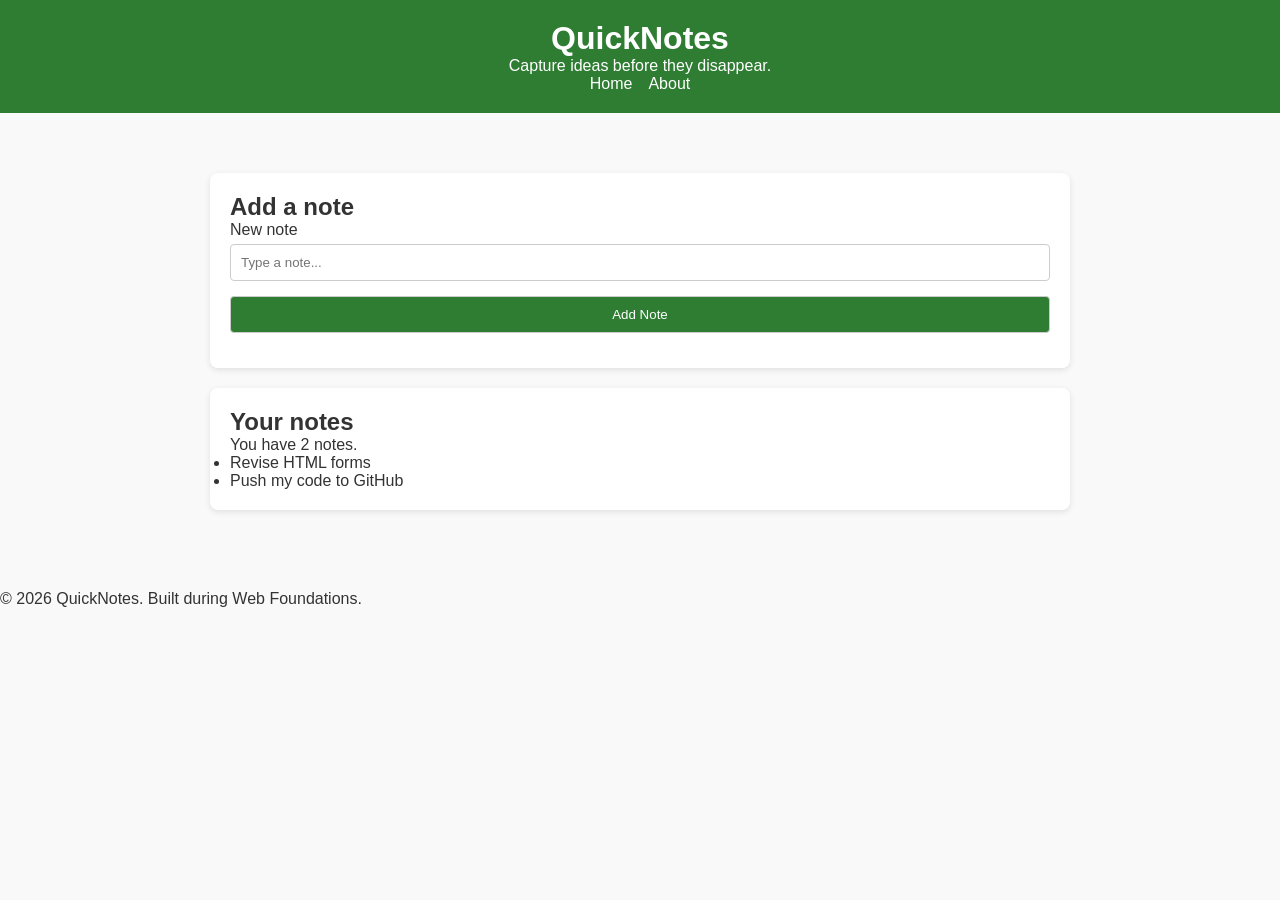
<file: day2/index.html>
<!DOCTYPE html>
<html lang="en">
<head>
  <meta charset="UTF-8">
  <meta name="viewport" content="width=device-width, initial-scale=1.0">
  <title>QuickNotes</title>
  <link rel="stylesheet" href="style.css">
</head>
<body>
  <header>
    <h1>QuickNotes</h1>
    <p>Capture ideas before they disappear.</p>
    <nav>
      <ul>
        <li><a href="index.html">Home</a></li>
        <li><a href="about.html">About</a></li>
      </ul>
    </nav>
  </header>

  <main>
    <section>
      <h2>Add a note</h2>
      <form id="note-form">
        <label for="note-input">New note</label>
        <input type="text" id="note-input" placeholder="Type a note..." required>
        <button type="submit">Add Note</button>
      </form>
    </section>

    <section>
      <h2>Your notes</h2>
      <p id="note-count">You have 2 notes.</p>
      <ul id="notes-list">
        <li>Revise HTML forms</li>
        <li>Push my code to GitHub</li>
      </ul>
    </section>
  </main>

  <footer>
    <p>&copy; 2026 QuickNotes. Built during Web Foundations.</p>
  </footer>
</body>
</html>
</file>
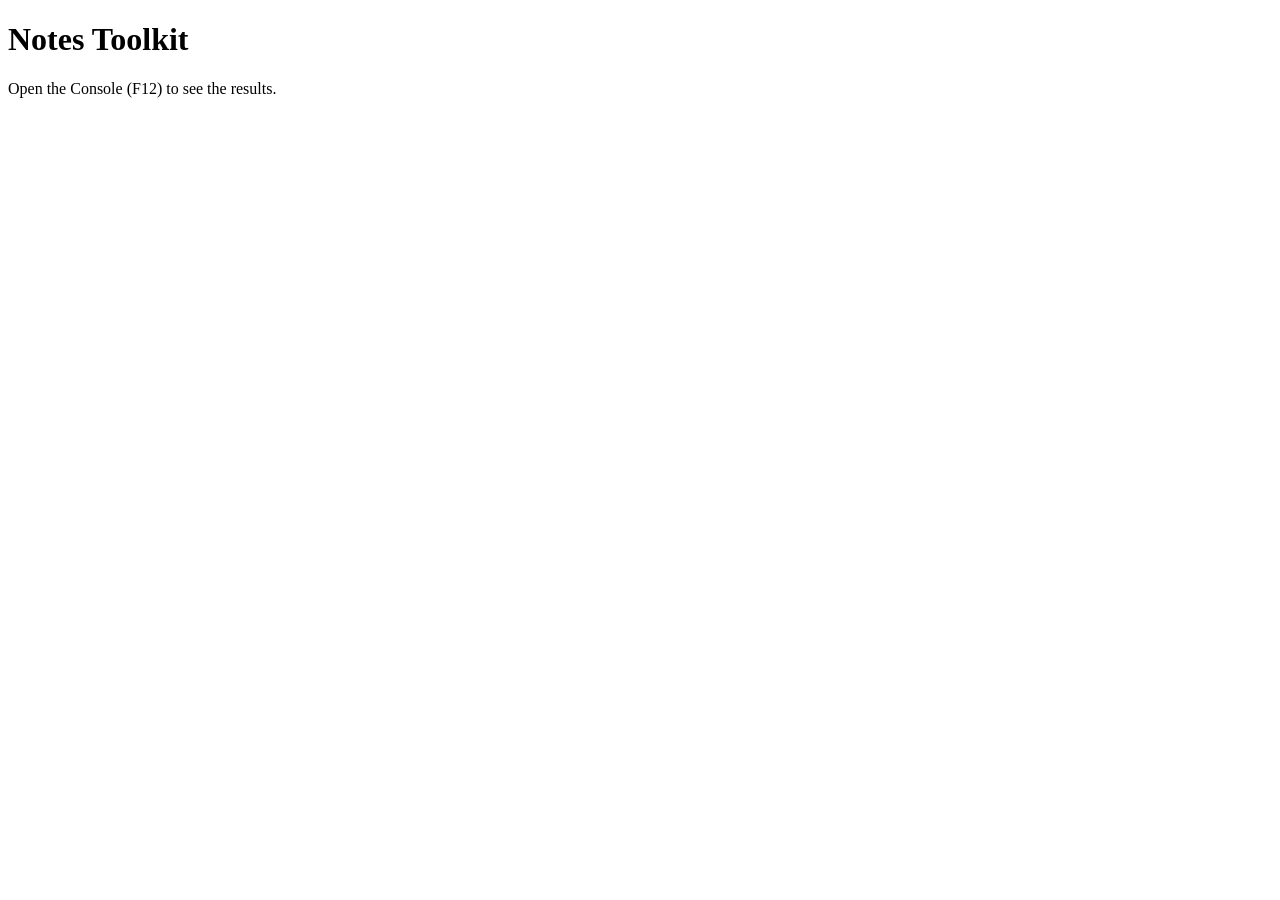
<file: day3/index.html>
<!DOCTYPE html>
<html lang="en">
  <head>
    <meta charset="UTF-8" />
    <title>Notes Toolkit</title>
    <script src="script.js" defer></script>
  </head>
  <body>
    <h1>Notes Toolkit</h1>
    <p>Open the Console (F12) to see the results.</p>
  </body>
</html>
</file>
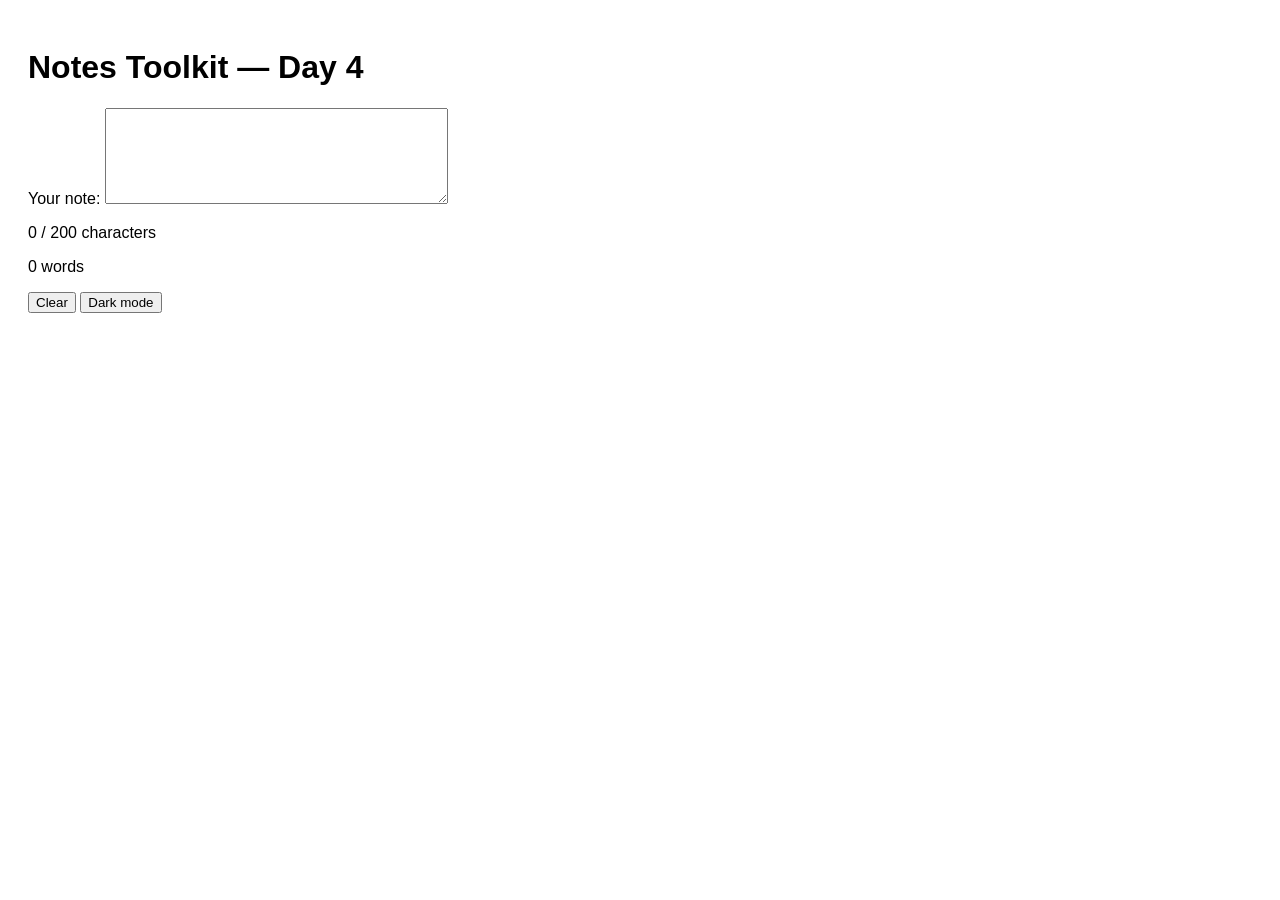
<file: day4/index.html>
<!DOCTYPE html>
<html lang="en">
<head>
  <meta charset="UTF-8">
  <title>QuickNotes Day 4</title>
  <link rel="stylesheet" href="style.css">
  <script src="script.js" defer></script>
</head>
<body>
  <h1>Notes Toolkit — Day 4</h1>

  <label for="note-text">Your note:</label>
  <textarea id="note-text" rows="6" cols="40"></textarea>

  <p id="char-count">0 / 200 characters</p>
  <p id="word-count">0 words</p>

  <button id="clear-btn">Clear</button>
  <button id="theme-toggle">Dark mode</button>
</body>
</html>
</file>
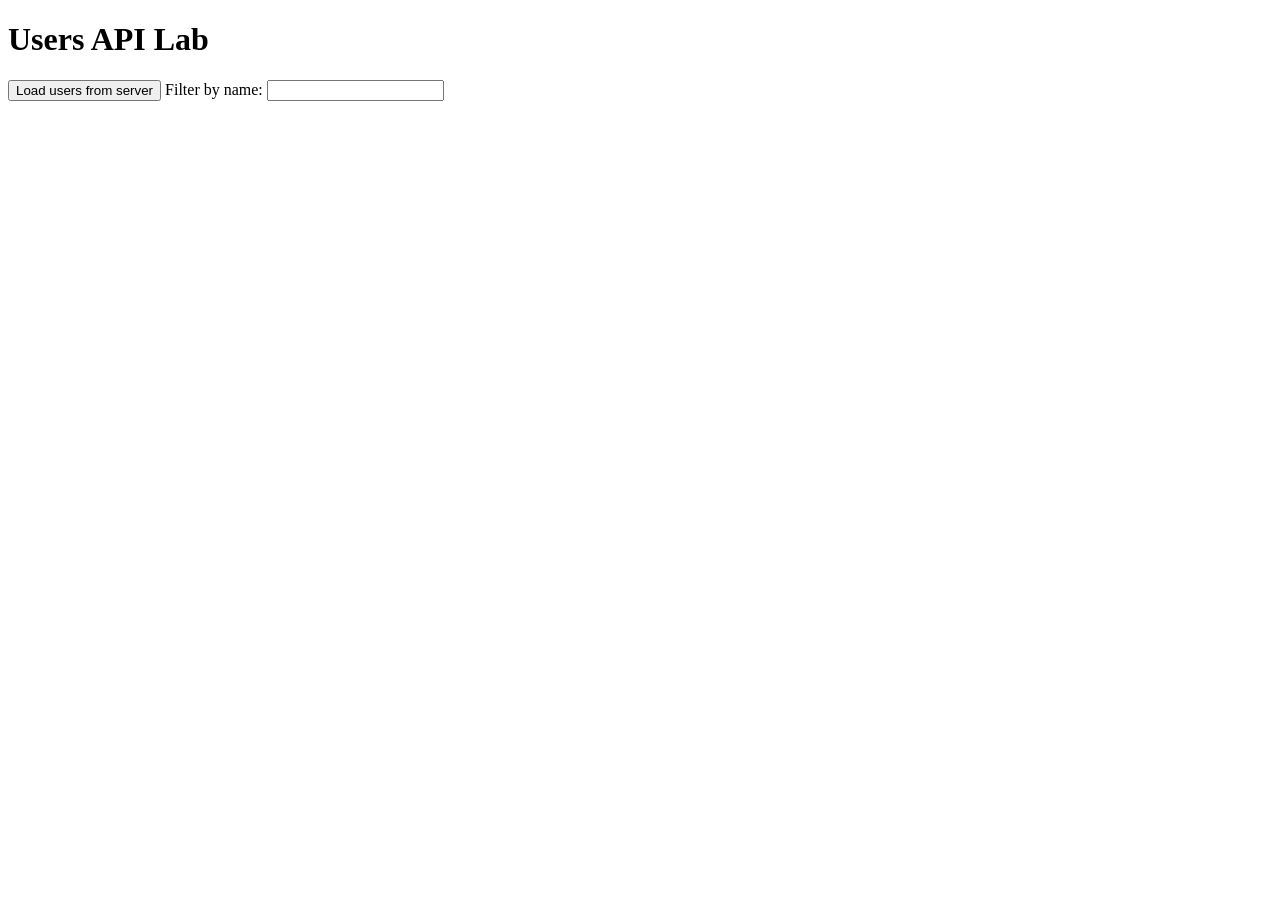
<file: day5/index.html>
<!DOCTYPE html>
<html lang="en">
<head>
  <meta charset="UTF-8">
  <meta name="viewport" content="width=device-width, initial-scale=1.0">
  <title>Day 5 Users</title>
  <script src="users.js" defer></script>
</head>
<body>
  <h1>Users API Lab</h1>
  <button id="load-users">Load users from server</button>
  <label for="filter-input">Filter by name:</label>
  <input id="filter-input" type="text" />
  <p id="status"></p>
  <ul id="users-list"></ul>
</body>
</html>
</file>
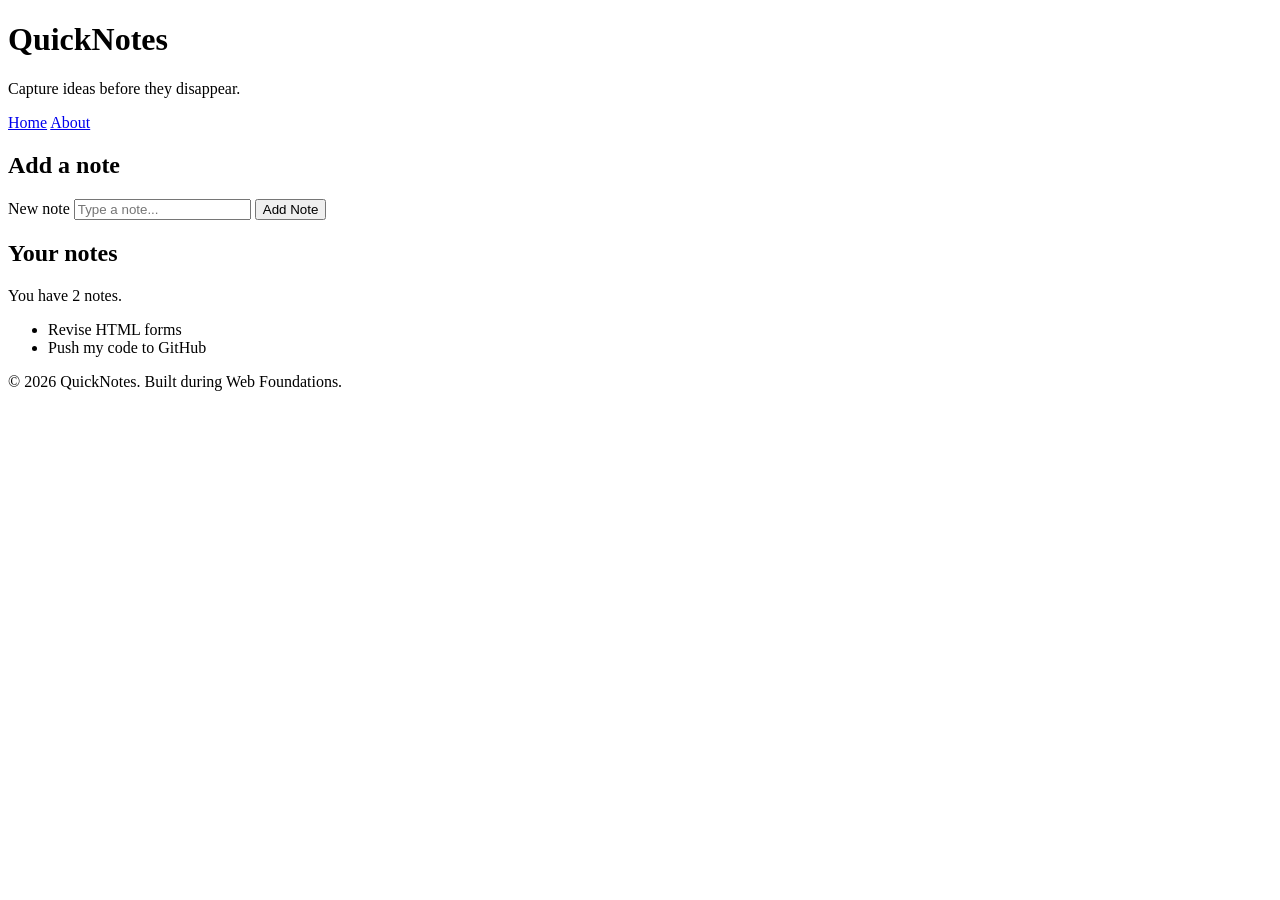
<file: practice-quicknotes-day1/index.html>
<!DOCTYPE html>
<html lang="en">
<head>
  <meta charset="UTF-8">
  <meta name="viewport" content="width=device-width, initial-scale=1.0">
  <title>QuickNotes</title>
</head>
<body>
  <header>
    <h1>QuickNotes</h1>
    <p>Capture ideas before they disappear.</p>
    <nav>
      <a href="index.html">Home</a>
      <a href="about.html">About</a>
    </nav>
  </header>

  <main>
    <section>
      <h2>Add a note</h2>
      <form id="note-form">
        <label for="note-input">New note</label>
        <input type="text" id="note-input" placeholder="Type a note...">
        <button type="submit">Add Note</button>
      </form>
    </section>

    <section>
      <h2>Your notes</h2>
      <p id="note-count">You have 2 notes.</p>
      <ul id="notes-list">
        <li>Revise HTML forms</li>
        <li>Push my code to GitHub</li>
      </ul>
    </section>
  </main>

  <footer>
    <p>&copy; 2026 QuickNotes. Built during Web Foundations.</p>
  </footer>
</body>
</html>
</file>
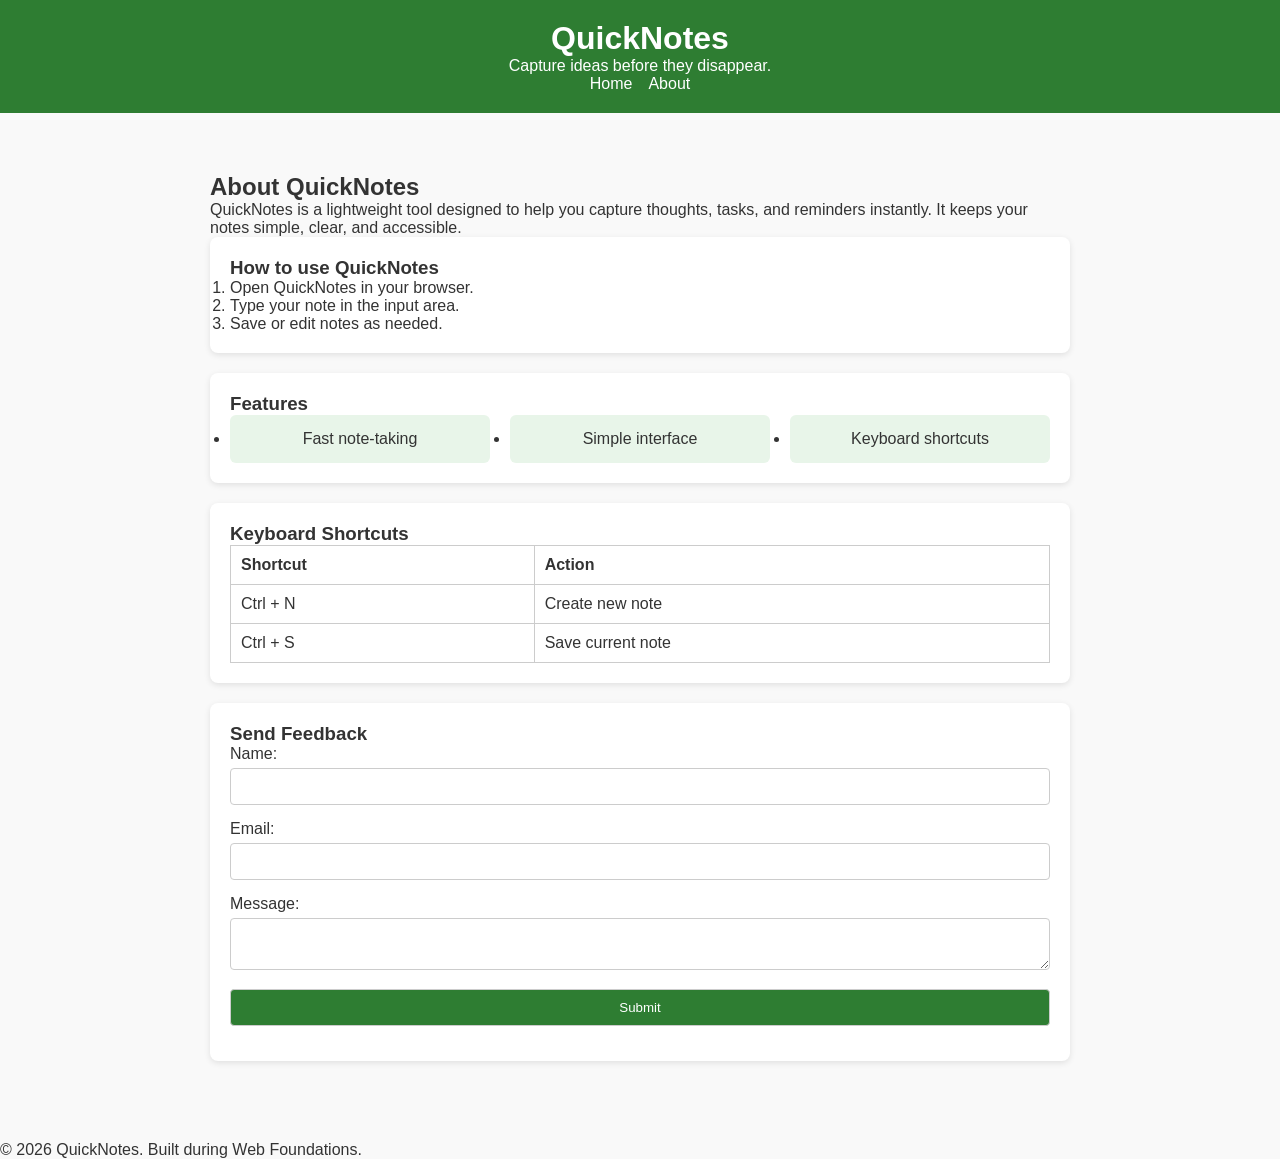
<file: day2/about.html>
<!DOCTYPE html>
<html lang="en">
<head>
  <meta charset="UTF-8">
  <meta name="viewport" content="width=device-width, initial-scale=1.0">
  <title>About QuickNotes</title>
  <link rel="stylesheet" href="style.css">
</head>
<body>
  <header>
    <h1>QuickNotes</h1>
    <p>Capture ideas before they disappear.</p>
    <nav>
      <ul>
        <li><a href="index.html">Home</a></li>
        <li><a href="about.html">About</a></li>
      </ul>
    </nav>
  </header>

  <main>
    <h2>About QuickNotes</h2>
    <p>QuickNotes is a lightweight tool designed to help you capture thoughts, tasks, and reminders instantly. It keeps your notes simple, clear, and accessible.</p>

    <section>
      <h3>How to use QuickNotes</h3>
      <ol>
        <li>Open QuickNotes in your browser.</li>
        <li>Type your note in the input area.</li>
        <li>Save or edit notes as needed.</li>
      </ol>
    </section>

    <section>
      <h3>Features</h3>
      <ul class="features">
        <li>Fast note‑taking</li>
        <li>Simple interface</li>
        <li>Keyboard shortcuts</li>
      </ul>
    </section>

    <section>
      <h3>Keyboard Shortcuts</h3>
      <table>
        <thead>
          <tr>
            <th>Shortcut</th>
            <th>Action</th>
          </tr>
        </thead>
        <tbody>
          <tr>
            <td>Ctrl + N</td>
            <td>Create new note</td>
          </tr>
          <tr>
            <td>Ctrl + S</td>
            <td>Save current note</td>
          </tr>
        </tbody>
      </table>
    </section>

    <section>
      <h3>Send Feedback</h3>
      <form action="#" method="post">
        <label for="name">Name:</label>
        <input type="text" id="name" name="name" required>

        <label for="email">Email:</label>
        <input type="email" id="email" name="email" required>

        <label for="message">Message:</label>
        <textarea id="message" name="message" required></textarea>

        <button type="submit">Submit</button>
      </form>
    </section>
  </main>

  <footer>
    <p>&copy; 2026 QuickNotes. Built during Web Foundations.</p>
  </footer>
</body>
</html>
</file>
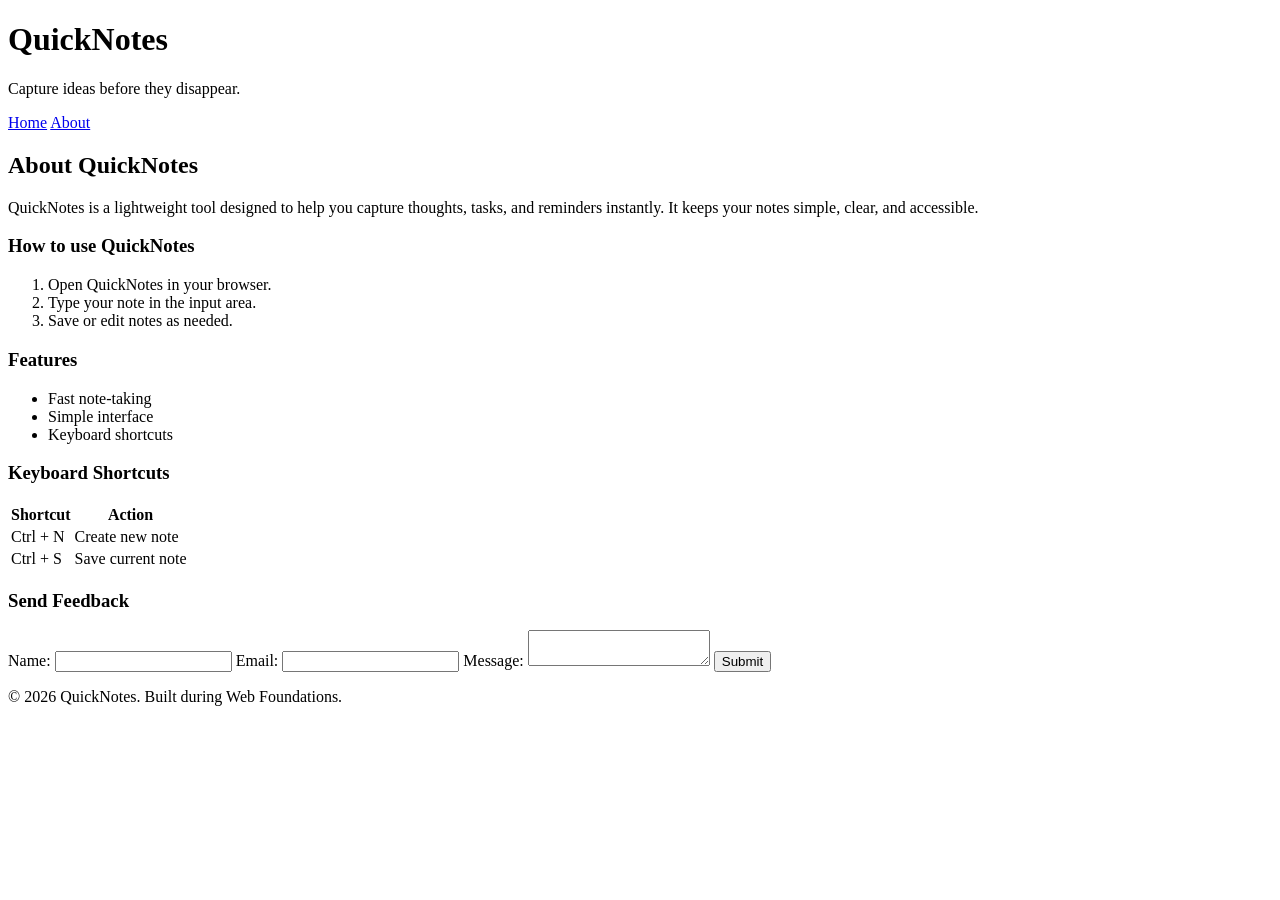
<file: practice-quicknotes-day1/about.html>
<!DOCTYPE html>
<html lang="en">
<head>
  <meta charset="UTF-8">
  <meta name="viewport" content="width=device-width, initial-scale=1.0">
  <title>About QuickNotes</title>
</head>
<body>
  <header>
    <h1>QuickNotes</h1>
    <p>Capture ideas before they disappear.</p>
    <nav>
      <a href="index.html">Home</a>
      <a href="about.html">About</a>
    </nav>
  </header>

  <main>
    <h2>About QuickNotes</h2>
    <p>QuickNotes is a lightweight tool designed to help you capture thoughts, tasks, and reminders instantly. It keeps your notes simple, clear, and accessible.</p>

    <section>
      <h3>How to use QuickNotes</h3>
      <ol>
        <li>Open QuickNotes in your browser.</li>
        <li>Type your note in the input area.</li>
        <li>Save or edit notes as needed.</li>
      </ol>
    </section>

    <section>
      <h3>Features</h3>
      <ul>
        <li>Fast note‑taking</li>
        <li>Simple interface</li>
        <li>Keyboard shortcuts</li>
      </ul>
    </section>

    <section>
      <h3>Keyboard Shortcuts</h3>
      <table>
        <thead>
          <tr>
            <th>Shortcut</th>
            <th>Action</th>
          </tr>
        </thead>
        <tbody>
          <tr>
            <td>Ctrl + N</td>
            <td>Create new note</td>
          </tr>
          <tr>
            <td>Ctrl + S</td>
            <td>Save current note</td>
          </tr>
        </tbody>
      </table>
    </section>

    <section>
      <h3>Send Feedback</h3>
      <form action="#" method="post">
        <label for="name">Name:</label>
        <input type="text" id="name" name="name" required>

        <label for="email">Email:</label>
        <input type="email" id="email" name="email" required>

        <label for="message">Message:</label>
        <textarea id="message" name="message" required></textarea>

        <button type="submit">Submit</button>
      </form>
    </section>
  </main>

  <footer>
    <p>&copy; 2026 QuickNotes. Built during Web Foundations.</p>
  </footer>
</body>
</html>
</file>
<file: day2/style.css>
/* Reset */
* {
  box-sizing: border-box;
  margin: 0;
  padding: 0;
}

body {
  font-family: 'Segoe UI', Arial, sans-serif;
  background: #f9f9f9;
  color: #333;
}

/* Header + Nav */
header {
  background: #2e7d32;
  color: white;
  padding: 20px;
  text-align: center;
}

nav ul {
  display: flex;
  justify-content: center;
  gap: 16px;
  list-style: none;
}

nav a {
  color: white;
  text-decoration: none;
  transition: color 0.3s ease;
}

nav a:hover {
  color: #c8e6c9;
}

/* Main layout */
main {
  max-width: 900px;
  margin: 40px auto;
  padding: 20px;
}

section {
  background: white;
  border-radius: 8px;
  padding: 20px;
  margin-bottom: 20px;
  box-shadow: 0 2px 6px rgba(0,0,0,0.1);
}

/* Features grid */
.features {
  display: grid;
  grid-template-columns: repeat(auto-fit, minmax(180px, 1fr));
  gap: 20px;
}

.features li {
  background: #e8f5e9;
  padding: 15px;
  border-radius: 6px;
  text-align: center;
}

/* Table */
table {
  width: 100%;
  border-collapse: collapse;
}

th, td {
  border: 1px solid #ccc;
  padding: 10px;
  text-align: left;
}

/* Feedback form */
form label {
  display: block;
  margin-bottom: 5px;
}

form input, form textarea, form button {
  width: 100%;
  margin-bottom: 15px;
  padding: 10px;
  border: 1px solid #ccc;
  border-radius: 4px;
}

button {
  background: #2e7d32;
  color: white;
  border: none;
  cursor: pointer;
  transition: background 0.3s ease;
}

button:hover {
  background: #1b5e20;
}

/* Responsive */
@media (max-width: 600px) {
  header {
    font-size: 1rem;
    padding: 10px;
  }
}
</file>
<file: day4/style.css>
:root {
  --bg-color: #ffffff;
  --text-color: #000000;
}

body {
  background-color: var(--bg-color);
  color: var(--text-color);
  font-family: Arial, sans-serif;
  padding: 20px;
}

body.dark {
  --bg-color: #121212;
  --text-color: #f0f0f0;
}

.warning {
  color: orange;
}

.over {
  color: red;
  font-weight: bold;
}
</file>
